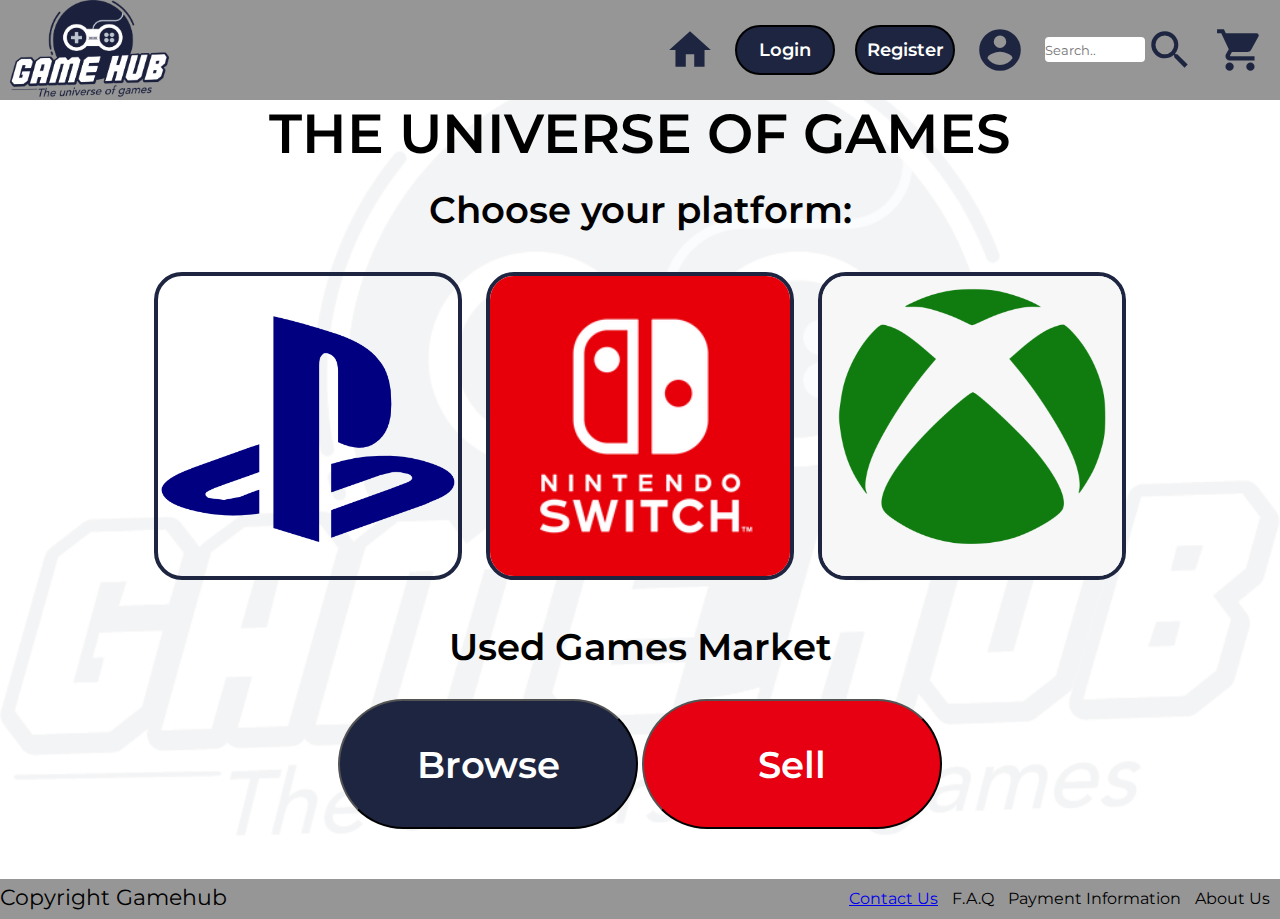
<file: index.html>
<!DOCTYPE html>
<html lang="en">
  <head>
    <title>GameHub</title>
    <meta name="description" content="Gamehub Home Page">
    <meta name="viewport" content="width=device-width, initial-scale=1">
    <link href="https://fonts.googleapis.com/css2?family=Montserrat:ital,wght@0,400;0,600;1,400;1,600&display=swap" rel="stylesheet">
    <link href="https://fonts.googleapis.com/icon?family=Material+Icons" rel="stylesheet">
    <link href="styles\styles.css" rel="stylesheet">
  </head>
  <body>
    <header>
      <div id="headerlogo">
        <a href="index.html">
          <img src="images/GameHub_Logo.png" alt="Logo for Gamehub" width="159px" height="100px">
        </a>
      </div>
      <nav>
        <ul>
          <li><a href="index.html">
              <span class="material-icons">home</span>
              </a>
          </li>
          <li><a href="login.html">
              <button class="loginbutton">Login</button>
              </a>
          </li>
          <li><a href="createaccount.html">
              <button class="registerbutton">Register</button>
              </a>
          </li>
          <li><a href="account.html">
              <span class="material-icons">account_circle</span>
              </a>
          </li>
          <li><input class="headersearch" type="text" title="search" placeholder="Search..">
              <a href="search.html">
              <span class="material-icons">search</span>
              </a>
          </li>
          <li><a href="checkout.html">
              <span class="material-icons">shopping_cart</span>
              </a>
          </li>
        </ul>
      </nav>
    </header>
    <main>
      <section>
        <h1>THE UNIVERSE OF GAMES</h1>
        <h2>Choose your platform:</h2>
        <div class="platformmenu">
            <ul>
              <li>
                <a href="games.html">
                  <img src="images/ps5.png" alt="Playstation" width="300px" height="300px">
                </a>
              </li>
              <li>
                <a href="games.html">
                  <img src="images/switch.png" alt="Nintendo" width="300px" height="300px">
                </a>
              </li>
            <li>
              <a href="games.html">
                <img src="images/xbox.png" alt="Xbox" width="300px" height="300px">
              </a>
            </li>
            </ul>
        </div>
        <h3>Used Games Market</h3>
        <div class="usedgamesmarket">  
          <ul>
            <li>
              <button class="browseused">Browse</button>
            </li>
            <li>
              <button class="sellused">Sell</button>
            </li>
          </ul>
        </div>  
      </section>  
    </main>
    </body>
    <footer>
      <p>Copyright Gamehub</p>
        <ul>
          <li><a href="contact.html">Contact Us</a></li>
          <li>F.A.Q</li>
          <li>Payment Information</li>
          <li>About Us</li>
        </ul>
    </footer>
</html>
</file>
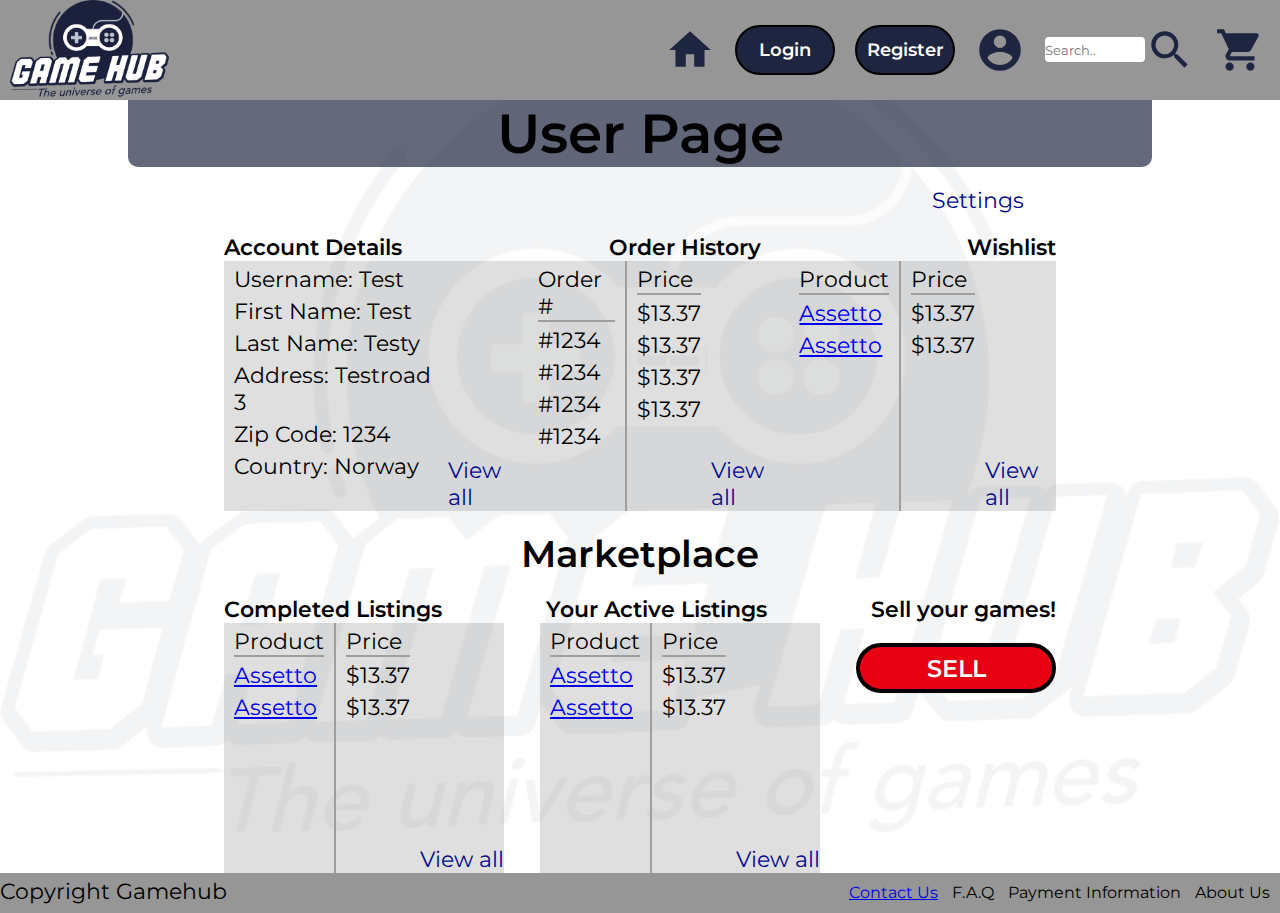
<file: account.html>
<!DOCTYPE html>
<html lang="en">
  <head>
    <title>GameHub|My account</title>
    <meta name="description" content="My Account">
    <meta name="viewport" content="width=device-width, initial-scale=1">
    <link href="https://fonts.googleapis.com/css2?family=Montserrat:ital,wght@0,400;0,600;1,400;1,600&display=swap" rel="stylesheet">
    <link href="https://fonts.googleapis.com/icon?family=Material+Icons" rel="stylesheet">
    <link href="styles\styles.css" rel="stylesheet">
  </head>
  <body>
    <header>
      <div id="headerlogo">
        <a href="index.html">
          <img src="images/GameHub_Logo.png" alt="Logo for Gamehub" width="159px" height="100px">
        </a>
      </div>
      <nav>
        <ul>
          <li><a href="index.html">
              <span class="material-icons">home</span>
              </a>
          </li>
          <li><a href="login.html">
              <button class="loginbutton">Login</button>
              </a>
          </li>
          <li><a href="createaccount.html">
              <button class="registerbutton">Register</button>
              </a>
          </li>
          <li><a href="account.html">
              <span class="material-icons">account_circle</span>
              </a>
          </li>
          <li><input class="headersearch" type="text" title="search" placeholder="Search..">
              <a href="search.html">
              <span class="material-icons">search</span>
              </a>
          </li>
          <li><a href="checkout.html">
              <span class="material-icons">shopping_cart</span>
              </a>
          </li>
        </ul>
      </nav>
    </header>
    <main>
      <h1 id="userpage">User Page</h1>
      <p id="settings">Settings</p>
      <div class="userpagesub">
        <h2>Account Details</h2>
        <h2>Order History</h2>
        <h2>Wishlist</h2>
      </div>
      <section class="myaccount">
        <div class="accdetails">
          <ul>
            <li>Username: Test</li>
            <li>First Name: Test</li>
            <li>Last Name: Testy</li>
            <li>Address: Testroad 3</li>
            <li>Zip Code: 1234</li>
            <li>Country: Norway</li>
          </ul>
          <p>View all</p>
        </div>
        <div class="orderhistory">
          <ul id="itemlist1">
            <li id="tablehead1">Order #</li>
            <li>#1234</li>
            <li>#1234</li>
            <li>#1234</li>
            <li>#1234</li>
          </ul>
          <ul>
            <li id="tablehead2">Price</li>
            <li>$13.37</li>
            <li>$13.37</li>
            <li>$13.37</li>
            <li>$13.37</li>
          </ul>
          <p>View all</p>
        </div>
        <div class="wishlist">
          <ul id="itemlist2">
            <li id="tablehead3">Product</li>
            <li>
              <a href="product.html">Assetto</a>
            </li>
            <li>
              <a href="product.html">Assetto</a>
            </li>
          </ul>
          <ul>
            <li id="tablehead4">Price</li>
            <li>$13.37</li>
            <li>$13.37</li>
          </ul>
          <p>View all</p>
        </div>
      </section>
      <h2 id="marketplace">Marketplace</h2>
      <div class="userpagesub">
        <h2>Completed Listings</h2>
        <h2>Your Active Listings</h2>
        <h2>Sell your games!</h2>
      </div>
      <section class="marketplace">
        <div class="completelistings">
          <ul id="itemlist3">
            <li id="tablehead5">Product</li>
            <li>
              <a href="product.html">Assetto</a>
            </li>
            <li>
              <a href="product.html">Assetto</a>
            </li>
          </ul>
          <ul>
            <li id="tablehead6">Price</li>
            <li>$13.37</li>
            <li>$13.37</li>
          </ul>
          <p>View all</p>
        </div>
        <div class="activelistings">
          <ul id="itemlist4">
            <li id="tablehead7">Product</li>
            <li>
              <a href="product.html">Assetto</a>
            </li>
            <li>
              <a href="product.html">Assetto</a>
            </li>
          </ul>
          <ul>
            <li id="tablehead8">Price</li>
            <li>$13.37</li>
            <li>$13.37</li>
          </ul>
          <p>View all</p>
        </div>
        <div class="newlisting">
          <a href="sellgames.html">
            <button type="submit" name="sell" id="sellbtn">SELL</button>
          </a>
        </div>
      </section>  
    </main>
    <footer>
      <p>Copyright Gamehub</p>
      <ul>
        <li><a href="contact.html">Contact Us</a></li>
        <li>F.A.Q</li>
        <li>Payment Information</li>
        <li>About Us</li>
      </ul>
    </footer>
  </body>
</html>
</file>
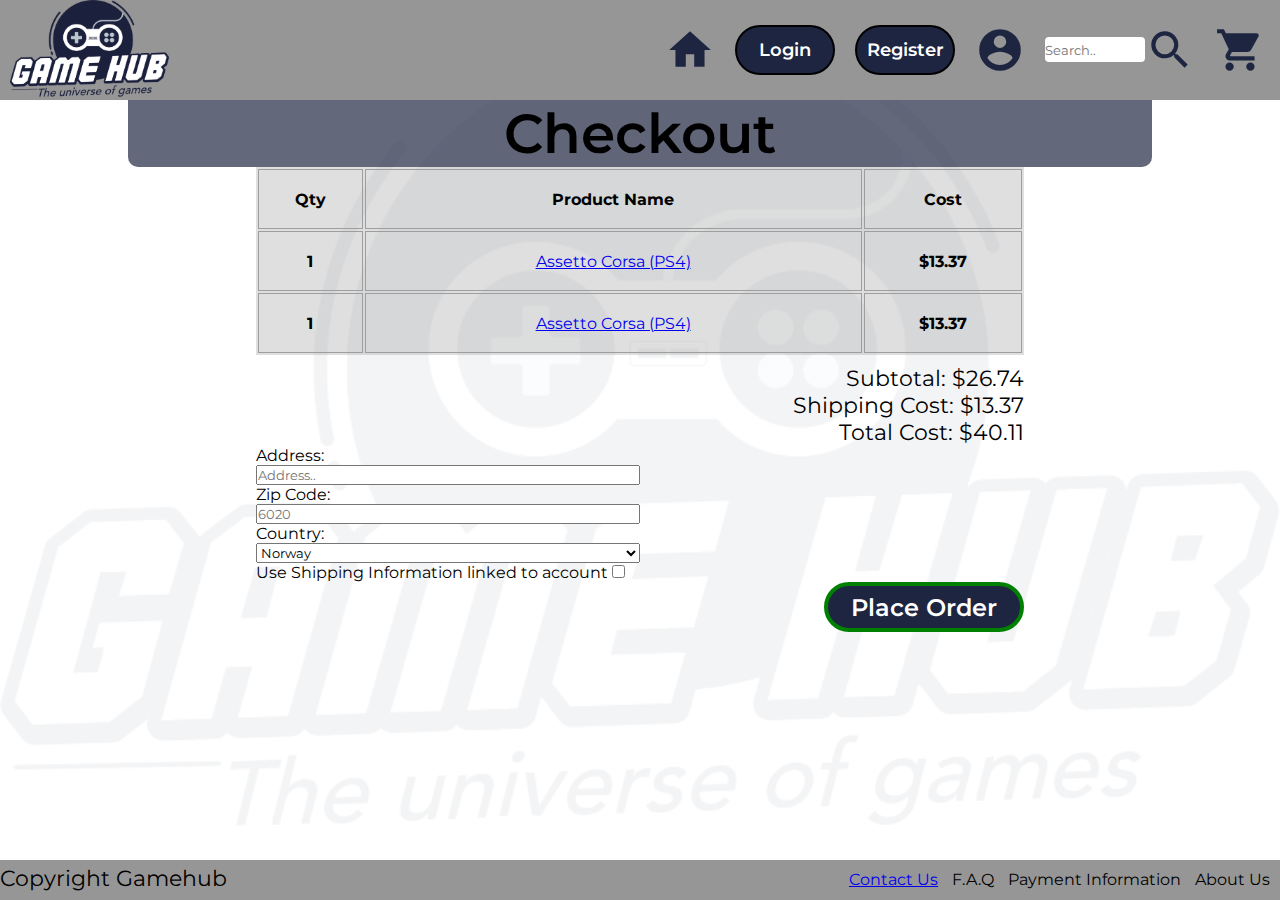
<file: checkout.html>
<!DOCTYPE html>
<html lang="en">
  <head>
    <title>GameHub|Checkout</title>
    <meta name="description" content="Gamehub Checkout">
    <meta name="viewport" content="width=device-width, initial-scale=1">
    <link href="https://fonts.googleapis.com/css2?family=Montserrat:ital,wght@0,400;0,600;1,400;1,600&display=swap" rel="stylesheet">
    <link href="https://fonts.googleapis.com/icon?family=Material+Icons" rel="stylesheet">
    <link href="styles\styles.css" rel="stylesheet">
  </head>
  <body>
    <header>
      <div id="headerlogo">
        <a href="index.html">
          <img src="images/GameHub_Logo.png" alt="Logo for Gamehub" width="159px" height="100px">
        </a>
      </div>
      <nav>
        <ul>
          <li><a href="index.html">
              <span class="material-icons">home</span>
              </a>
          </li>
          <li><a href="login.html">
              <button class="loginbutton">Login</button>
              </a>
          </li>
          <li><a href="createaccount.html">
              <button class="registerbutton">Register</button>
              </a>
          </li>
          <li><a href="account.html">
              <span class="material-icons">account_circle</span>
              </a>
          </li>
          <li><input class="headersearch" type="text" title="search" placeholder="Search..">
              <a href="search.html">
              <span class="material-icons">search</span>
              </a>
          </li>
          <li><a href="checkout.html">
              <span class="material-icons">shopping_cart</span>
              </a>
          </li>
        </ul>
      </nav>
    </header>
    <main>
      <h1 id="checkouth1">Checkout</h1>
      <section class="shoppingcart">
        <div>
          <table id="cart">
            <tr id=tablerow1>
              <th id="qty1">Qty</th>
              <th id="productname1">Product Name</th>
              <th id="productcost1">Cost</th>
            </tr>
            <tr id="tablerow2">
              <th id="qty2" headers="qty1">1</th>
              <td headers="productname1">
                <a href="product.html">Assetto Corsa (PS4)</a>
              </td>
              <th headers="productcost1">$13.37</th>
            </tr>
            <tr id="tablerow3">
              <th id="qty3" headers="qty1">1</th>
              <td headers="productname1">
                <a href="product.html">Assetto Corsa (PS4)</a>
              </td>
              <th headers="productcost1">$13.37</th>
            </tr>
          </table>
        </div>
        <div class="cost">
          <p>Subtotal: $26.74</p>
          <p>Shipping Cost: $13.37</p>
          <p>Total Cost: $40.11</p>
        </div>
        <div class="shippinginfo">
          <label for="shippingaddress">Address:</label>
          <input name="shippingaddress" type="text" placeholder="Address.." title="shipping address">
          <label for="shippingzip">Zip Code:</label>
          <input name="shippingzip" type="number" placeholder="6020" title="zip code entry">
          <label for="shippingcountry">Country:</label>
          <select name="country" form="country" title="select country">
            <option value="norway">Norway</option>
            <option value="sweden">Sweden</option>
            <option value="denmark">Denmark</option>
            <option value="england">England</option>
          </select>
        </div>
        <div>
          <label for="useaccountshipping">Use Shipping Information linked to account</label>
          <input type="checkbox" name="useaccountshipping" title="use account shipping information">
        </div>
        <div class="placeorder">
          <a href="checkoutsuccess.html">
            <button type="submit" id="placeorderbtn">Place Order</button>
          </a>
        </div>
      </section>  
    </main>
    <footer>
      <p>Copyright Gamehub</p>
      <ul>
        <li><a href="contact.html">Contact Us</a></li>
        <li>F.A.Q</li>
        <li>Payment Information</li>
        <li>About Us</li>
      </ul>
    </footer>
  </body>
</html>
</file>
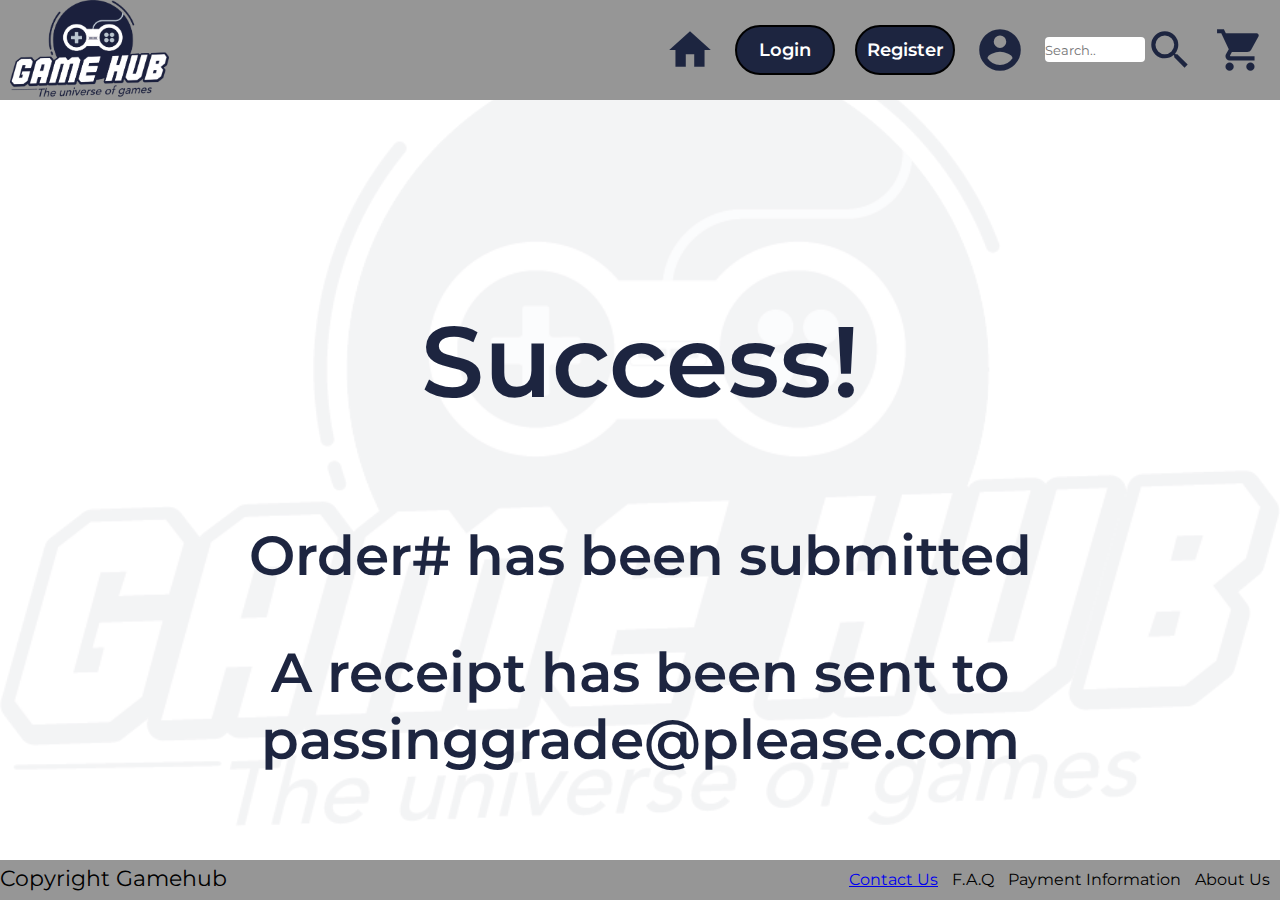
<file: checkoutsuccess.html>
<!DOCTYPE html>
<html lang="en">
  <head>
    <title>GameHub|Checkout Success</title>
    <meta name="description" content="Gamehub Checkout Success">
    <meta name="viewport" content="width=device-width, initial-scale=1">
    <link href="https://fonts.googleapis.com/css2?family=Montserrat:ital,wght@0,400;0,600;1,400;1,600&display=swap" rel="stylesheet">
    <link href="https://fonts.googleapis.com/icon?family=Material+Icons" rel="stylesheet">
    <link href="styles\styles.css" rel="stylesheet">
  </head>
  <body>
    <header>
      <div id="headerlogo">
        <a href="index.html">
          <img src="images/GameHub_Logo.png" alt="Logo for Gamehub" width="159px" height="100px">
        </a>
      </div>
      <nav>
        <ul>
          <li><a href="index.html">
              <span class="material-icons">home</span>
              </a>
          </li>
          <li><a href="login.html">
              <button class="loginbutton">Login</button>
              </a>
          </li>
          <li><a href="createaccount.html">
              <button class="registerbutton">Register</button>
              </a>
          </li>
          <li><a href="account.html">
              <span class="material-icons">account_circle</span>
              </a>
          </li>
          <li><input class="headersearch" type="text" title="search" placeholder="Search..">
              <a href="search.html">
              <span class="material-icons">search</span>
              </a>
          </li>
          <li><a href="checkout.html">
              <span class="material-icons">shopping_cart</span>
              </a>
          </li>
        </ul>
      </nav>
    </header>
    <main>
      <section>
        <h1 id="success">Success!</h1>
        <h2 id="submitted">Order# has been submitted</h2>
        <h3 id="receipt">A receipt has been sent to passinggrade@please.com</h3>
      </section>  
    </main>
    <footer>
      <p>Copyright Gamehub</p>
      <ul>
        <li><a href="contact.html">Contact Us</a></li>
        <li>F.A.Q</li>
        <li>Payment Information</li>
        <li>About Us</li>
      </ul>
    </footer>
  </body>
</html>
</file>
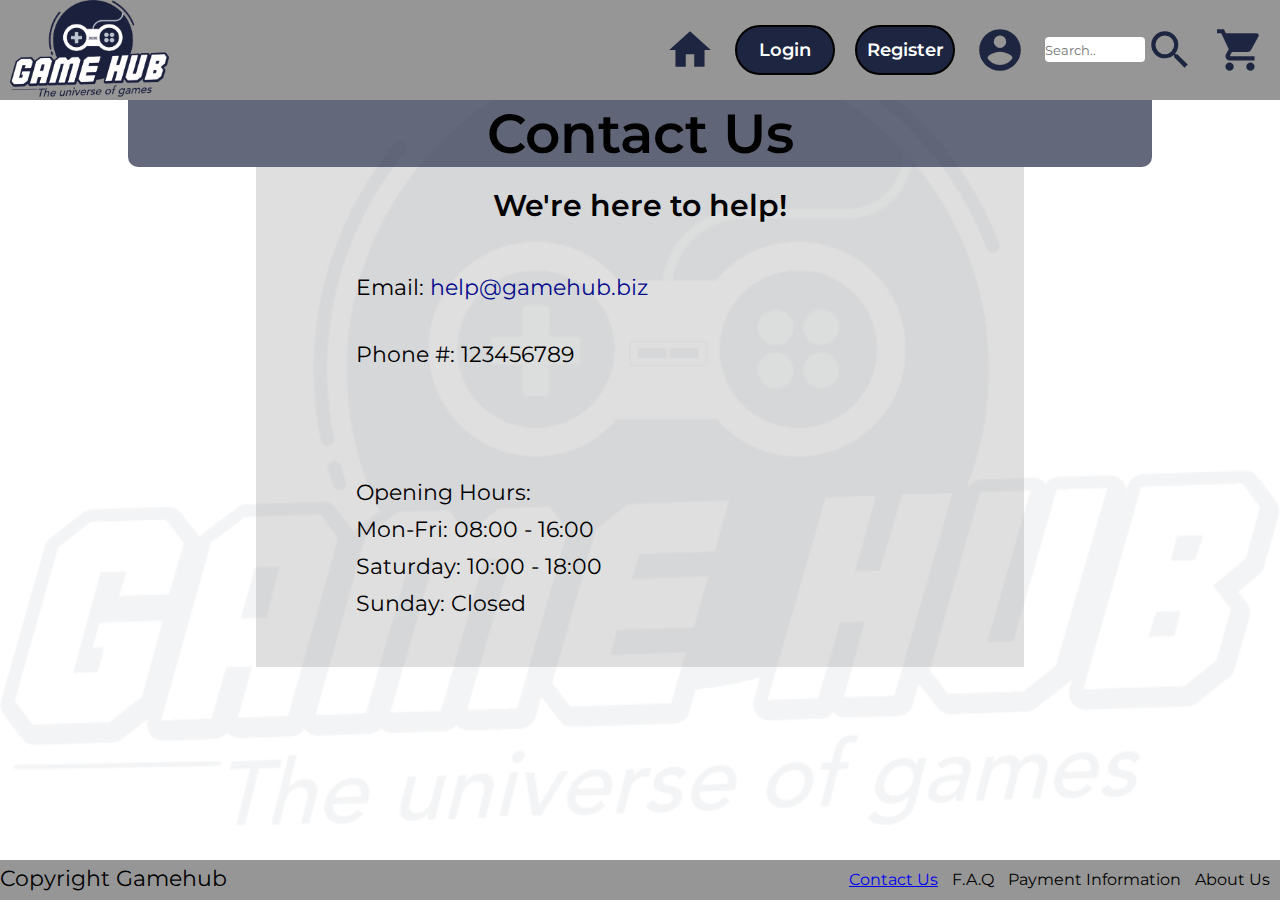
<file: contact.html>
<!DOCTYPE html>
<html lang="en">
  <head>
    <title>GameHub|Contact</title>
    <meta name="description" content="Gamehub Contact Page">
    <meta name="viewport" content="width=device-width, initial-scale=1">
    <link href="https://fonts.googleapis.com/css2?family=Montserrat:ital,wght@0,400;0,600;1,400;1,600&display=swap" rel="stylesheet">
    <link href="https://fonts.googleapis.com/icon?family=Material+Icons" rel="stylesheet">
    <link href="styles\styles.css" rel="stylesheet">
  </head>
  <body>
    <header>
      <div id="headerlogo">
        <a href="index.html">
          <img src="images/GameHub_Logo.png" alt="Logo for Gamehub" width="159px" height="100px">
        </a>
      </div>
      <nav>
        <ul>
          <li><a href="index.html">
              <span class="material-icons">home</span>
              </a>
          </li>
          <li><a href="login.html">
              <button class="loginbutton">Login</button>
              </a>
          </li>
          <li><a href="createaccount.html">
              <button class="registerbutton">Register</button>
              </a>
          </li>
          <li><a href="account.html">
              <span class="material-icons">account_circle</span>
              </a>
          </li>
          <li><input class="headersearch" type="text" title="search" placeholder="Search..">
              <a href="search.html">
              <span class="material-icons">search</span>
              </a>
          </li>
          <li><a href="checkout.html">
              <span class="material-icons">shopping_cart</span>
              </a>
          </li>
        </ul>
      </nav>
    </header>
    <main>
      <h1 id="contactus">Contact Us</h1>
      <section class="contactpage">
        <div class="contactpageinfo">
          <h2>We're here to help!</h2>
          <p id="emaillink">Email: <a href="mailto: help@gamehub.biz">help@gamehub.biz</a></p>
          <p id="phone">Phone #: 123456789</p>
        </div>
        <div class="openinghours">  
          <p>Opening Hours:</p>
          <p>Mon-Fri: 08:00 - 16:00</p>
          <p>Saturday: 10:00 - 18:00</p>
          <p>Sunday: Closed</p>
        </div>
      </section>  
    </main>
    <footer>
      <p>Copyright Gamehub</p>
      <ul>
        <li><a href="contact.html">Contact Us</a></li>
        <li>F.A.Q</li>
        <li>Payment Information</li>
        <li>About Us</li>
      </ul>
    </footer>
  </body>
</html>
</file>
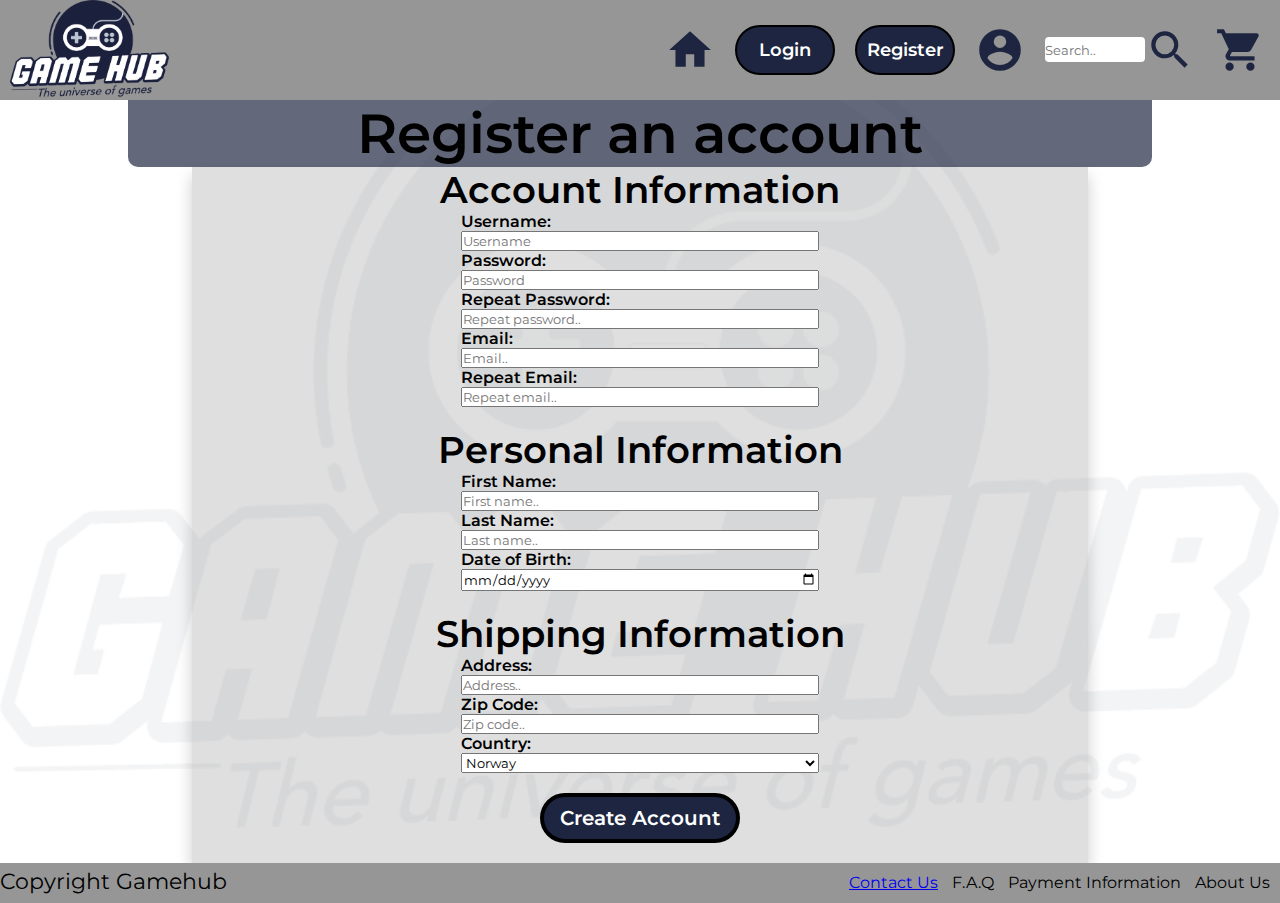
<file: createaccount.html>
<!DOCTYPE html>
<html lang="en">
  <head>
    <title>GameHub|Create Account</title>
    <meta name="description" content="Create Account">
    <meta name="viewport" content="width=device-width, initial-scale=1">
    <link href="https://fonts.googleapis.com/css2?family=Montserrat:ital,wght@0,400;0,600;1,400;1,600&display=swap" rel="stylesheet">
    <link href="https://fonts.googleapis.com/icon?family=Material+Icons" rel="stylesheet">
    <link href="styles\styles.css" rel="stylesheet">
  </head>
  <body>
    <header>
      <div id="headerlogo">
        <a href="index.html">
          <img src="images/GameHub_Logo.png" alt="Logo for Gamehub" width="159px" height="100px">
        </a>
      </div>
      <nav>
        <ul>
          <li><a href="index.html">
              <span class="material-icons">home</span>
              </a>
          </li>
          <li><a href="login.html">
              <button class="loginbutton">Login</button>
              </a>
          </li>
          <li><a href="createaccount.html">
              <button class="registerbutton">Register</button>
              </a>
          </li>
          <li><a href="account.html">
              <span class="material-icons">account_circle</span>
              </a>
          </li>
          <li><input class="headersearch" type="text" title="search" placeholder="Search..">
              <a href="search.html">
              <span class="material-icons">search</span>
              </a>
          </li>
          <li><a href="checkout.html">
              <span class="material-icons">shopping_cart</span>
              </a>
          </li>
        </ul>
      </nav>
    </header>
    <main>
      <h1 id="createanaccount">Register an account</h1>
      <section class="createaccountinfo">
        <h2 id="acctinfo">Account Information</h2>
        <div class="accountinformation">
          <label for="username">Username:</label>
          <input type="text" name="username" placeholder="Username" title="username">
          <label for="password">Password:</label>
          <input type="password" name="password" placeholder="Password" title="password">
          <label for="repeatpassword">Repeat Password:</label>
          <input type="password" name="repeatpassword" placeholder="Repeat password.." title="repeat password">
          <label for="email">Email:</label>
          <input type="email" name="email" placeholder="Email.." title="email">
          <label for="repeatemail">Repeat Email:</label>
          <input type="email" name="repeatemail" placeholder="Repeat email.." title="repeat email">
        </div>
        <h2>Personal Information</h2>
        <div class="personalinformation">
          <label for="firstname">First Name:</label>
          <input type="text" name="firstname" placeholder="First name.." title="first name">
          <label for="lastname">Last Name:</label>
          <input type="text" name="lastname" placeholder="Last name.." title="last name">
          <label for="dateofbirth">Date of Birth:</label>
          <input type="date" name="dateofbirth" title="date of birth">
        </div>
        <h2>Shipping Information</h2>
        <div class="shippinginformation">
          <label for="address">Address:</label>
          <input type="text" name="address" placeholder="Address.." title="address">
          <label for="zipcode">Zip Code:</label>
          <input type="number" name="zipcode" placeholder="Zip code.." title="zip code">
          <label for="country">Country:</label>
          <select name="country" form="country" title="select country">
            <option value="norway">Norway</option>
            <option value="sweden">Sweden</option>
            <option value="denmark">Denmark</option>
            <option value="england">England</option>
          </select>
        </div>
        <div class="createaccbtn">
          <a href="account.html">
            <button id="createaccbtn" type="submit">Create Account</button>
          </a>
        </div>
      </section>
    </main>
    <footer>
      <p>Copyright Gamehub</p>
      <ul>
        <li><a href="contact.html">Contact Us</a></li>
        <li>F.A.Q</li>
        <li>Payment Information</li>
        <li>About Us</li>
      </ul>
    </footer>
  </body>
</html>
</file>
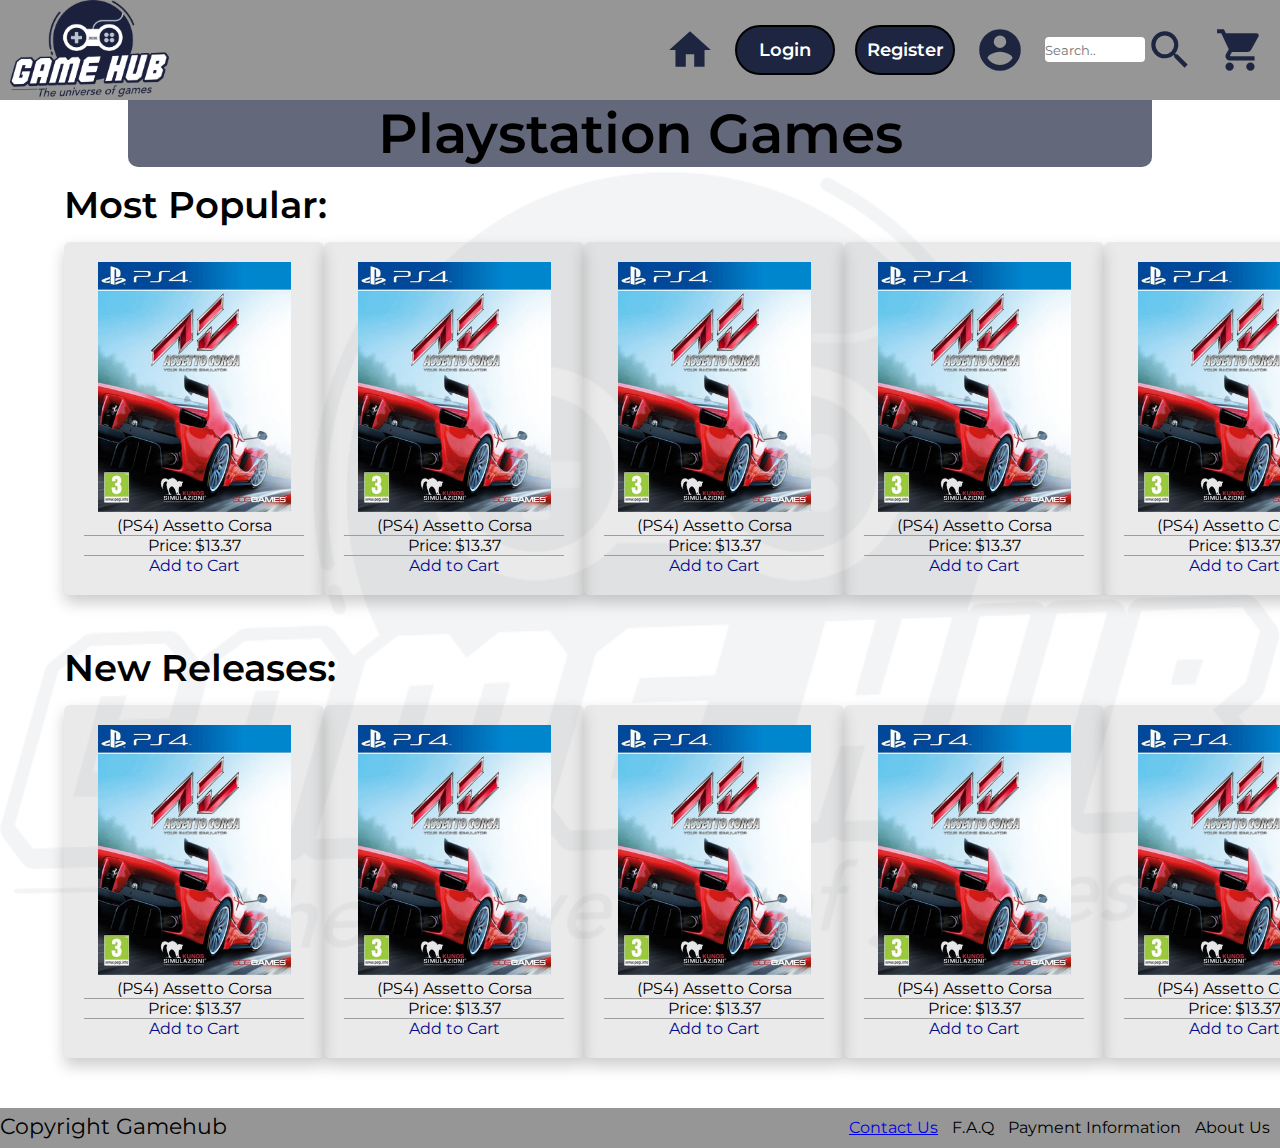
<file: games.html>
<!DOCTYPE html>
<html lang="en">
  <head>
    <title>GameHub|Games</title>
    <meta name="description" content="Gamehub Games">
    <meta name="viewport" content="width=device-width, initial-scale=1">
    <link href="https://fonts.googleapis.com/css2?family=Montserrat:ital,wght@0,400;0,600;1,400;1,600&display=swap" rel="stylesheet">
    <link href="https://fonts.googleapis.com/icon?family=Material+Icons" rel="stylesheet">
    <link href="styles\styles.css" rel="stylesheet">
  </head>
  <body>
    <header>
      <div id="headerlogo">
        <a href="index.html">
          <img src="images/GameHub_Logo.png" alt="Logo for Gamehub" width="159px" height="100px">
        </a>
      </div>
      <nav>
        <ul>
          <li><a href="index.html">
              <span class="material-icons">home</span>
              </a>
          </li>
          <li><a href="login.html">
              <button class="loginbutton">Login</button>
              </a>
          </li>
          <li><a href="createaccount.html">
              <button class="registerbutton">Register</button>
              </a>
          </li>
          <li><a href="account.html">
              <span class="material-icons">account_circle</span>
              </a>
          </li>
          <li><input class="headersearch" type="text" title="search" placeholder="Search..">
              <a href="search.html">
              <span class="material-icons">search</span>
              </a>
          </li>
          <li><a href="checkout.html">
              <span class="material-icons">shopping_cart</span>
              </a>
          </li>
        </ul>
      </nav>
    </header>
    <main>
        <h1 id="title">Playstation Games</h1>
        <section class="gamebrowser1">
          <h2 class="subtitle">Most Popular:</h2>
          <div class="productcont">
            <div class="browserproduct">
              <a href="product.html">
                <img src="/images/Assetto.jpg" alt="assetto corsa">
              </a>
              <p>(PS4) Assetto Corsa</p>
              <p>Price: $13.37</p>
              <div class="addtocart">
                <a href="checkout.html">Add to Cart</a>
              </div>
            </div>
            <div class="browserproduct">
              <a href="product.html">
                <img src="/images/Assetto.jpg" alt="assetto corsa">
              </a>
              <p>(PS4) Assetto Corsa</p>
              <p>Price: $13.37</p>
              <div class="addtocart">
                <a href="checkout.html">Add to Cart</a>
              </div>
            </div>
            <div class="browserproduct">
              <a href="product.html">
                <img src="/images/Assetto.jpg" alt="assetto corsa">
              </a>
              <p>(PS4) Assetto Corsa</p>
              <p>Price: $13.37</p>
              <div class="addtocart">
                <a href="checkout.html">Add to Cart</a>
              </div>
            </div>
            <div class="browserproduct">
              <a href="product.html">
                <img src="/images/Assetto.jpg" alt="assetto corsa">
              </a>
              <p>(PS4) Assetto Corsa</p>
              <p>Price: $13.37</p>
              <div class="addtocart">
                <a href="checkout.html">Add to Cart</a>
              </div>
            </div>
            <div class="browserproduct">
              <a href="product.html">
                <img src="/images/Assetto.jpg" alt="assetto corsa">
              </a>
              <p>(PS4) Assetto Corsa</p>
              <p>Price: $13.37</p>
              <div class="addtocart">
                <a href="checkout.html">Add to Cart</a>
              </div>
            </div>
            <div class="browserproduct">
              <a href="product.html">
                <img src="/images/Assetto.jpg" alt="assetto corsa">
              </a>
              <p>(PS4) Assetto Corsa</p>
              <p>Price: $13.37</p>
              <div class="addtocart">
                <a href="checkout.html">Add to Cart</a>
              </div>
            </div>
          </div>
          <h2 class="subtitle">New Releases:</h2>
          <div class="productcont">
            <div class="browserproduct">
              <a href="product.html">
                <img src="/images/Assetto.jpg" alt="assetto corsa">
              </a>
              <p>(PS4) Assetto Corsa</p>
              <p>Price: $13.37</p>
              <div class="addtocart">
                <a href="checkout.html">Add to Cart</a>
              </div>
            </div>
            <div class="browserproduct">
              <a href="product.html">
                <img src="/images/Assetto.jpg" alt="assetto corsa">
              </a>
              <p>(PS4) Assetto Corsa</p>
              <p>Price: $13.37</p>
              <div class="addtocart">
                <a href="checkout.html">Add to Cart</a>
              </div>
            </div>
            <div class="browserproduct">
              <a href="product.html">
                <img src="/images/Assetto.jpg" alt="assetto corsa">
              </a>
              <p>(PS4) Assetto Corsa</p>
              <p>Price: $13.37</p>
              <div class="addtocart">
                <a href="checkout.html">Add to Cart</a>
              </div>
            </div>
            <div class="browserproduct">
              <a href="product.html">
                <img src="/images/Assetto.jpg" alt="assetto corsa">
              </a>
              <p>(PS4) Assetto Corsa</p>
              <p>Price: $13.37</p>
              <div class="addtocart">
                <a href="checkout.html">Add to Cart</a>
              </div>
            </div>
            <div class="browserproduct">
              <a href="product.html">
                <img src="/images/Assetto.jpg" alt="assetto corsa">
              </a>
              <p>(PS4) Assetto Corsa</p>
              <p>Price: $13.37</p>
              <div class="addtocart">
                <a href="checkout.html">Add to Cart</a>
              </div>
            </div>
            <div class="browserproduct">
              <a href="product.html">
                <img src="/images/Assetto.jpg" alt="assetto corsa">
              </a>
              <p>(PS4) Assetto Corsa</p>
              <p>Price: $13.37</p>
              <div class="addtocart">
                <a href="checkout.html">Add to Cart</a>
              </div>
            </div>
          </div>
        </section> 
    </main>
    <footer>
      <p>Copyright Gamehub</p>
      <ul>
        <li><a href="contact.html">Contact Us</a></li>
        <li>F.A.Q</li>
        <li>Payment Information</li>
        <li>About Us</li>
      </ul>
    </footer>
  </body>
</html>
</file>
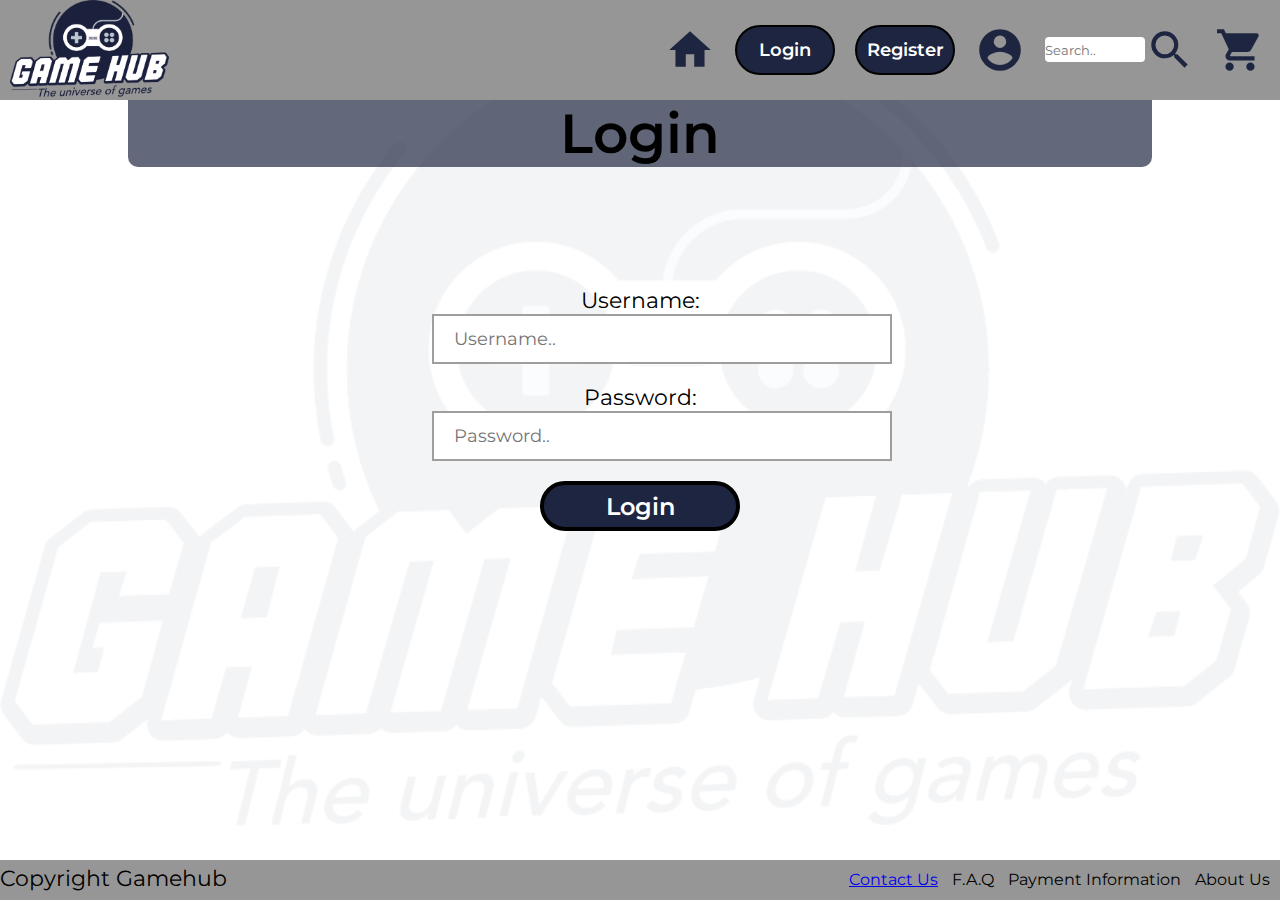
<file: login.html>
<!DOCTYPE html>
<html lang="en">
  <head>
    <title>GameHub|My account</title>
    <meta name="description" content="My Account">
    <meta name="viewport" content="width=device-width, initial-scale=1">
    <link href="https://fonts.googleapis.com/css2?family=Montserrat:ital,wght@0,400;0,600;1,400;1,600&display=swap" rel="stylesheet">
    <link href="https://fonts.googleapis.com/icon?family=Material+Icons" rel="stylesheet">
    <link href="styles\styles.css" rel="stylesheet">
  </head>
  <body>
    <header>
      <div id="headerlogo">
        <a href="index.html">
          <img src="images/GameHub_Logo.png" alt="Logo for Gamehub" width="159px" height="100px">
        </a>
      </div>
      <nav>
        <ul>
          <li><a href="index.html">
              <span class="material-icons">home</span>
              </a>
          </li>
          <li><a href="login.html">
              <button class="loginbutton">Login</button>
              </a>
          </li>
          <li><a href="createaccount.html">
              <button class="registerbutton">Register</button>
              </a>
          </li>
          <li><a href="account.html">
              <span class="material-icons">account_circle</span>
              </a>
          </li>
          <li><input class="headersearch" type="text" title="search" placeholder="Search..">
              <a href="search.html">
              <span class="material-icons">search</span>
              </a>
          </li>
          <li><a href="checkout.html">
              <span class="material-icons">shopping_cart</span>
              </a>
          </li>
        </ul>
      </nav>
    </header>
    <main>
      <h1 id="login">Login</h1>
      <section class="loginpage">
        <div class="loginfield">
          <label for="loginname">Username:</label>
          <input type="text" id="loginname" name="loginname" placeholder="Username..">
          <label for="userpw">Password:</label>
          <input type="password" id="userpw" name="userpw" placeholder="Password..">
          <a href="account.html">
            <input type="submit" value="Login" id="loginbtn">
          </a>
        </div>
      </section>  
    </main>
    <footer>
      <p>Copyright Gamehub</p>
      <ul>
        <li><a href="contact.html">Contact Us</a></li>
        <li>F.A.Q</li>
        <li>Payment Information</li>
        <li>About Us</li>
      </ul>
    </footer>
  </body>
</html>
</file>
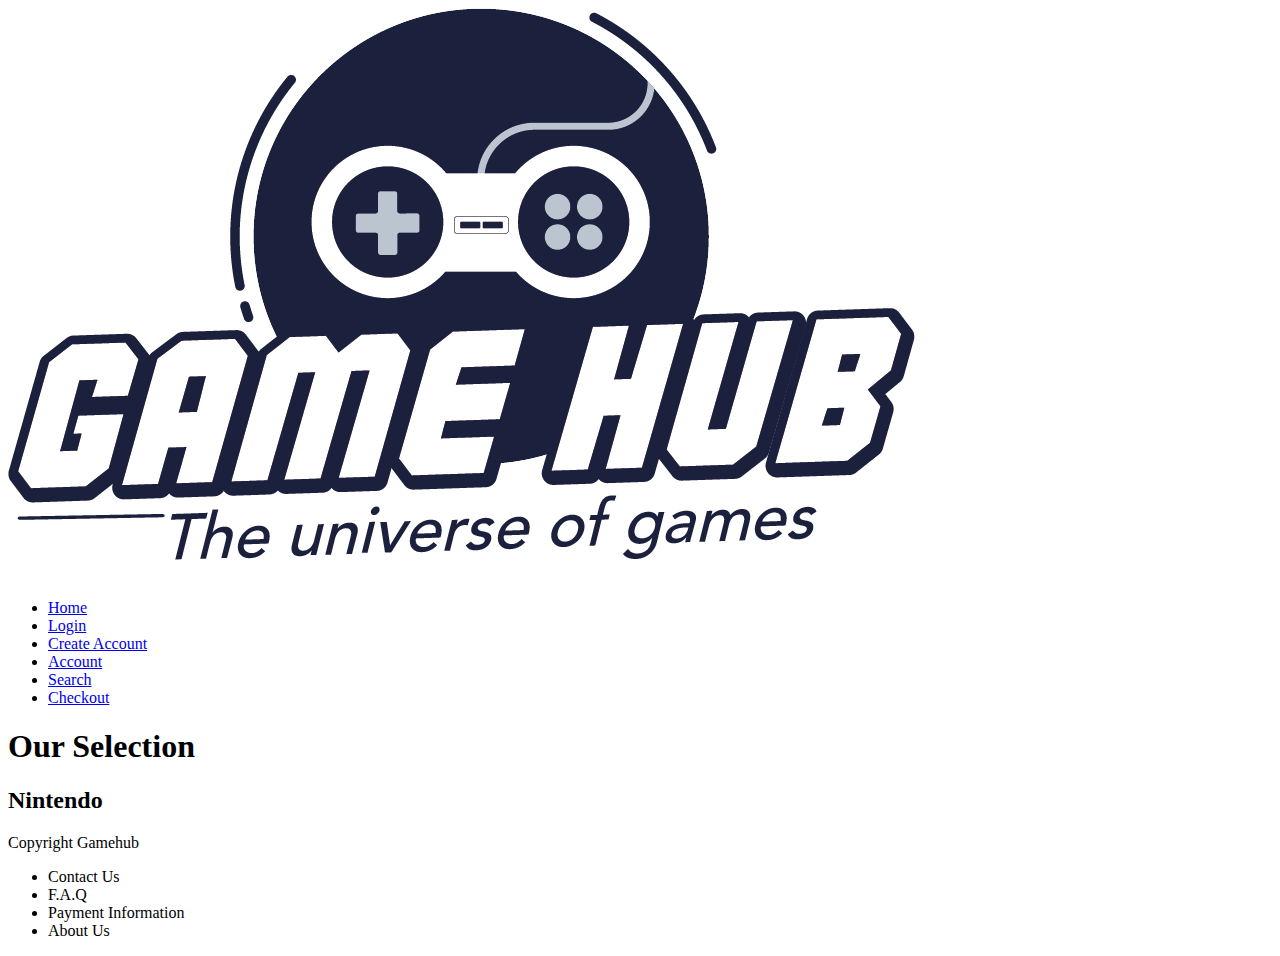
<file: nintendo.html>
<!DOCTYPE html>
<html>
  <head>
    <title>GameHub|Nintendo Games</title>
    <meta name="description" content="Gamehub Nintendo Games">
    <meta name="viewport" content="width=device-width, initial-scale=1">
  </head>
  <body>
    <header>
      <img src="images/GameHub_Logo.png" alt="Logo for Gamehub">
      <nav>
        <ul>
          <li><a href="index.html">Home</a></li>
          <li><a href="login.html">Login</a></li>
          <li><a href="createaccount.html">Create Account</a></li>
          <li><a href="account.html">Account</a></li>
          <li><a href="search.html">Search</a></li>
          <li><a href="checkout.html">Checkout</a></li>
        </ul>
      </nav>
    </header>
    <main>
      <section>
        <h1>Our Selection</h1>
        <h2>Nintendo</h2>
      </section>  
    </main>
    <footer>
      <p>Copyright Gamehub</p>
        <ul>
          <li>Contact Us</li>
          <li>F.A.Q</li>
          <li>Payment Information</li>
          <li>About Us</li>
        </ul>
    </footer>
  </body>
</html>
</file>
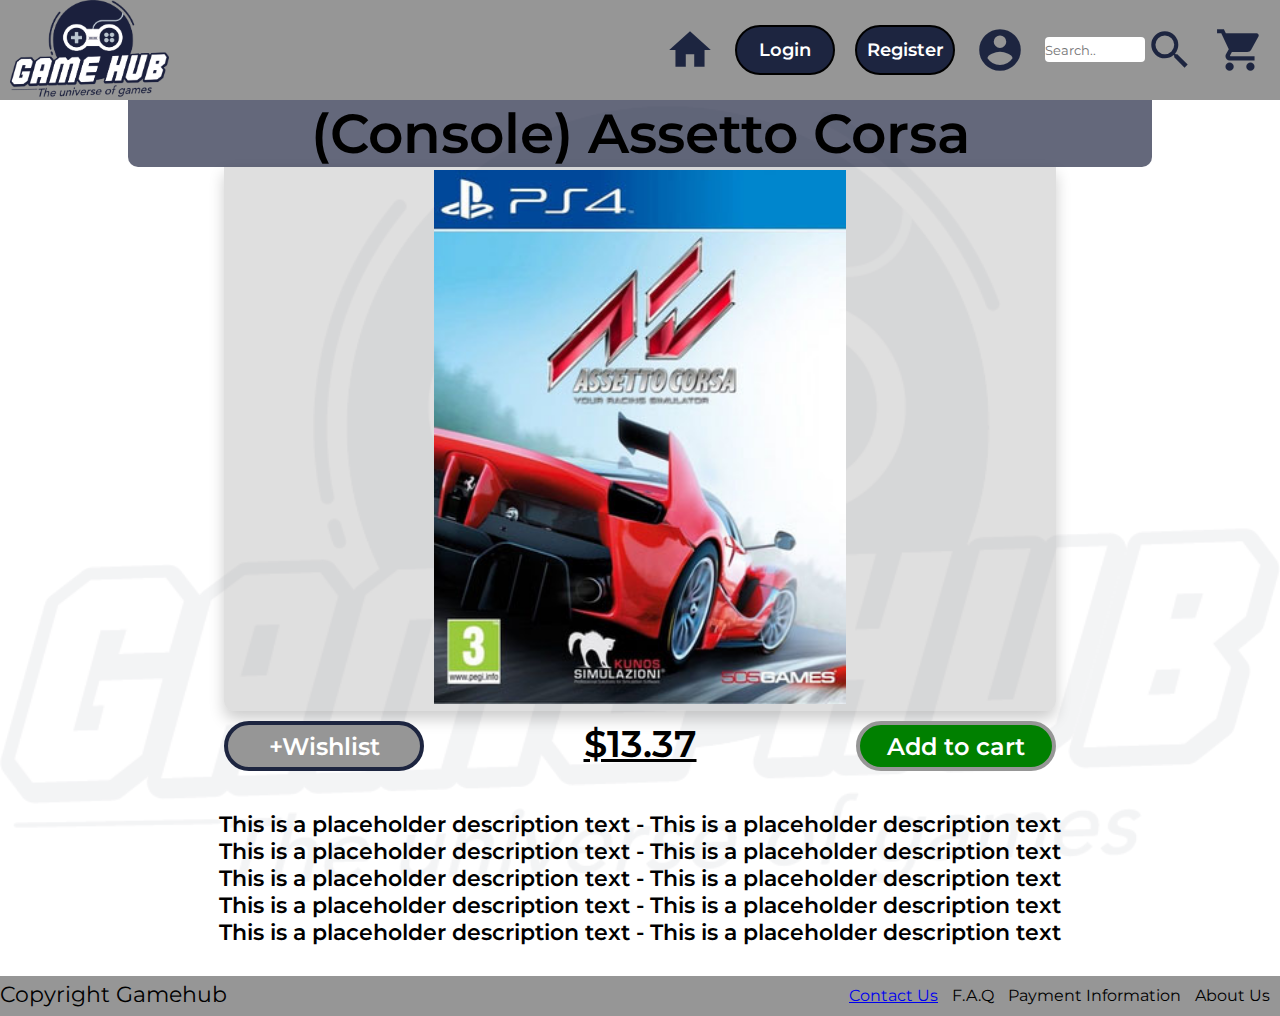
<file: product.html>
<!DOCTYPE html>
<html lang="en">
  <head>
    <title>GameHub|Product</title>
    <meta name="description" content="Product Page">
    <meta name="viewport" content="width=device-width, initial-scale=1">
    <link href="https://fonts.googleapis.com/css2?family=Montserrat:ital,wght@0,400;0,600;1,400;1,600&display=swap" rel="stylesheet">
    <link href="https://fonts.googleapis.com/icon?family=Material+Icons" rel="stylesheet">
    <link href="styles\styles.css" rel="stylesheet">
  </head>
  <body>
    <header>
      <div id="headerlogo">
        <a href="index.html">
          <img src="images/GameHub_Logo.png" alt="Logo for Gamehub" width="159px" height="100px">
        </a>
      </div>
      <nav>
        <ul>
          <li><a href="index.html">
              <span class="material-icons">home</span>
              </a>
          </li>
          <li><a href="login.html">
              <button class="loginbutton">Login</button>
              </a>
          </li>
          <li><a href="createaccount.html">
              <button class="registerbutton">Register</button>
              </a>
          </li>
          <li><a href="account.html">
              <span class="material-icons">account_circle</span>
              </a>
          </li>
          <li><input class="headersearch" type="text" title="search" placeholder="Search..">
              <a href="search.html">
              <span class="material-icons">search</span>
              </a>
          </li>
          <li><a href="checkout.html">
              <span class="material-icons">shopping_cart</span>
              </a>
          </li>
        </ul>
      </nav>
    </header>
    <main>
      <h1 id="productname">(Console) Assetto Corsa</h1>
      <section class="productview">
        <div class="productbox">
        <img src="images/Assetto.jpg" alt="Assetto Corsa">
        </div>
        <div class="productboxinput">
        <button class="wishlistbtn" type="button" name="Wishlist Button">+Wishlist</button>
        <h2>$13.37</h2>
        <a href="checkout.html">
        <button class="addtocartbtn" type="button" name="Addtocart">Add to cart</button>
        </a>
        </div>
        <div class="productinfo">
        <p>This is a placeholder description text - This is a placeholder description text</p>
        <p>This is a placeholder description text - This is a placeholder description text</p>
        <p>This is a placeholder description text - This is a placeholder description text</p>
        <p>This is a placeholder description text - This is a placeholder description text</p>
        <p>This is a placeholder description text - This is a placeholder description text</p>
        </div>
      </section>  
    </main>
    <footer>
      <p>Copyright Gamehub</p>
      <ul>
        <li><a href="contact.html">Contact Us</a></li>
        <li>F.A.Q</li>
        <li>Payment Information</li>
        <li>About Us</li>
      </ul>
    </footer>
  </body>
</html>
</file>
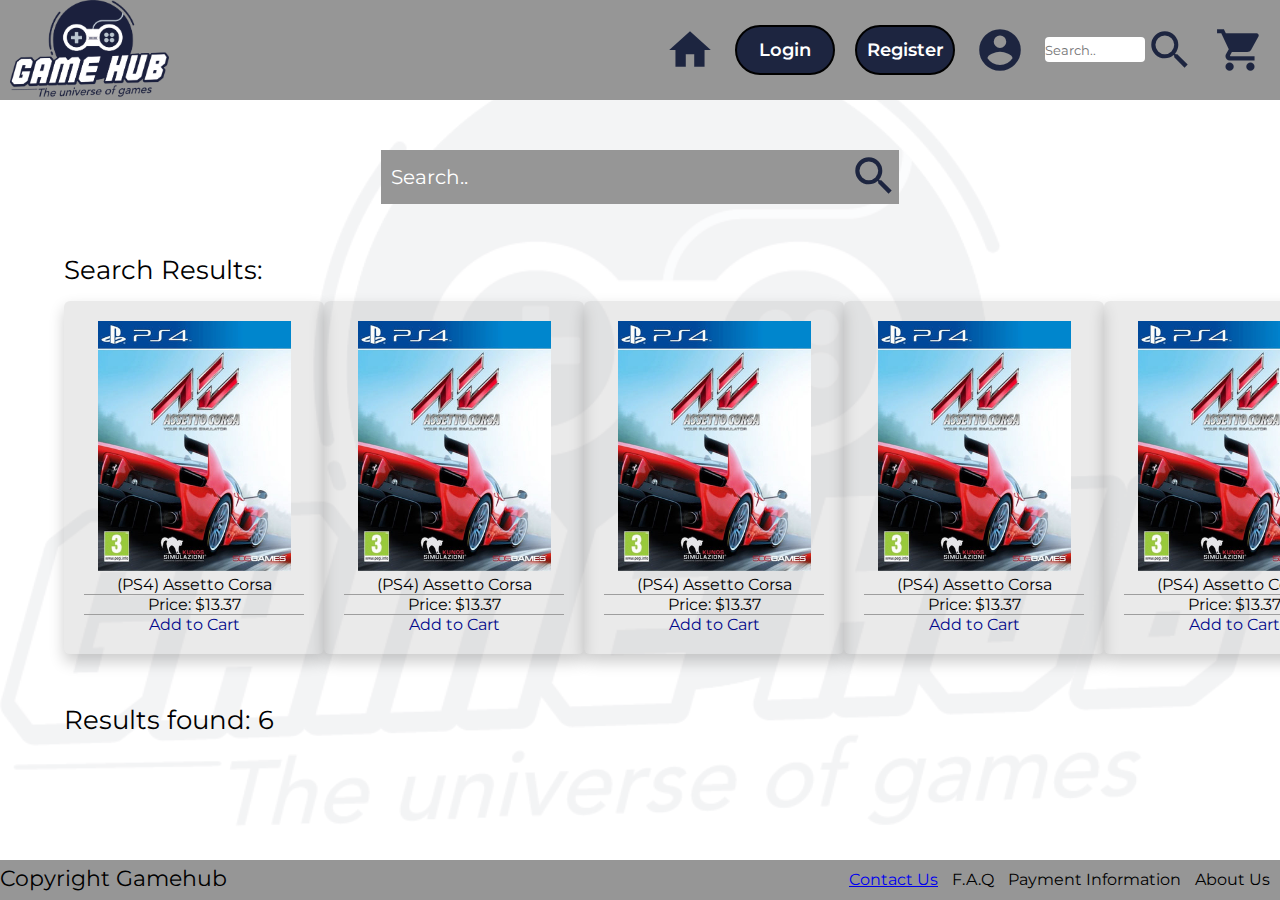
<file: search.html>
<!DOCTYPE html>
<html lang="en">
  <head>
    <title>GameHub|Search Results</title>
    <meta name="description" content="Search Results">
    <meta name="viewport" content="width=device-width, initial-scale=1">
    <link href="https://fonts.googleapis.com/css2?family=Montserrat:ital,wght@0,400;0,600;1,400;1,600&display=swap" rel="stylesheet">
    <link href="https://fonts.googleapis.com/icon?family=Material+Icons" rel="stylesheet">
    <link href="styles\styles.css" rel="stylesheet">
  </head>
  <body>
    <header>
      <div id="headerlogo">
        <a href="index.html">
          <img src="images/GameHub_Logo.png" alt="Logo for Gamehub" width="159px" height="100px">
        </a>
      </div>
      <nav>
        <ul>
          <li><a href="index.html">
              <span class="material-icons">home</span>
              </a>
          </li>
          <li><a href="login.html">
              <button class="loginbutton">Login</button>
              </a>
          </li>
          <li><a href="createaccount.html">
              <button class="registerbutton">Register</button>
              </a>
          </li>
          <li><a href="account.html">
              <span class="material-icons">account_circle</span>
              </a>
          </li>
          <li><input class="headersearch" type="text" title="search" placeholder="Search..">
              <a href="search.html">
              <span class="material-icons">search</span>
              </a>
          </li>
          <li><a href="checkout.html">
              <span class="material-icons">shopping_cart</span>
              </a>
          </li>
        </ul>
      </nav>
    </header>
    <main>
      <section class="searchpage">
        <div class="searchpagebar">
          <input type="text" placeholder="Search.." name="searchbar" title="search">
          <a href="search.html">
            <button type="submit">
              <span class="material-icons">search</span>
            </button>
          </a>
        </div>
      <section class="searchresults">
            <h2 class="subtitle">Search Results:</h2>
            <div class="productcont">
              <div class="searchproduct">
                <a href="product.html">
                  <img src="/images/Assetto.jpg" alt="assetto corsa">
                </a>
                <p>(PS4) Assetto Corsa</p>
                <p>Price: $13.37</p>
                <div class="addtocart">
                  <a href="checkout.html">Add to Cart</a>
                </div>
              </div>
              <div class="searchproduct">
                <a href="product.html">
                  <img src="/images/Assetto.jpg" alt="assetto corsa">
                </a>
                <p>(PS4) Assetto Corsa</p>
                <p>Price: $13.37</p>
                <div class="addtocart">
                  <a href="checkout.html">Add to Cart</a>
                </div>
              </div>
              <div class="searchproduct">
                <a href="product.html">
                  <img src="/images/Assetto.jpg" alt="assetto corsa">
                </a>
                <p>(PS4) Assetto Corsa</p>
                <p>Price: $13.37</p>
                <div class="addtocart">
                  <a href="checkout.html">Add to Cart</a>
                </div>
              </div>
              <div class="searchproduct">
                <a href="product.html">
                  <img src="/images/Assetto.jpg" alt="assetto corsa">
                </a>
                <p>(PS4) Assetto Corsa</p>
                <p>Price: $13.37</p>
                <div class="addtocart">
                  <a href="checkout.html">Add to Cart</a>
                </div>
              </div>
              <div class="searchproduct">
                <a href="product.html">
                  <img src="/images/Assetto.jpg" alt="assetto corsa">
                </a>
                <p>(PS4) Assetto Corsa</p>
                <p>Price: $13.37</p>
                <div class="addtocart">
                  <a href="checkout.html">Add to Cart</a>
                </div>
              </div>
              <div class="searchproduct">
                <a href="product.html">
                  <img src="/images/Assetto.jpg" alt="assetto corsa">
                </a>
                <p>(PS4) Assetto Corsa</p>
                <p>Price: $13.37</p>
                <div class="addtocart">
                  <a href="checkout.html">Add to Cart</a>
                </div>
              </div>
            </div>
            <h3 class="resultsnumber">Results found: 6</h3>
      </section>
      </section>  
    </main>
    <footer>
      <p>Copyright Gamehub</p>
      <ul>
        <li><a href="contact.html">Contact Us</a></li>
        <li>F.A.Q</li>
        <li>Payment Information</li>
        <li>About Us</li>
      </ul>
    </footer>
  </body>
</html>
</file>
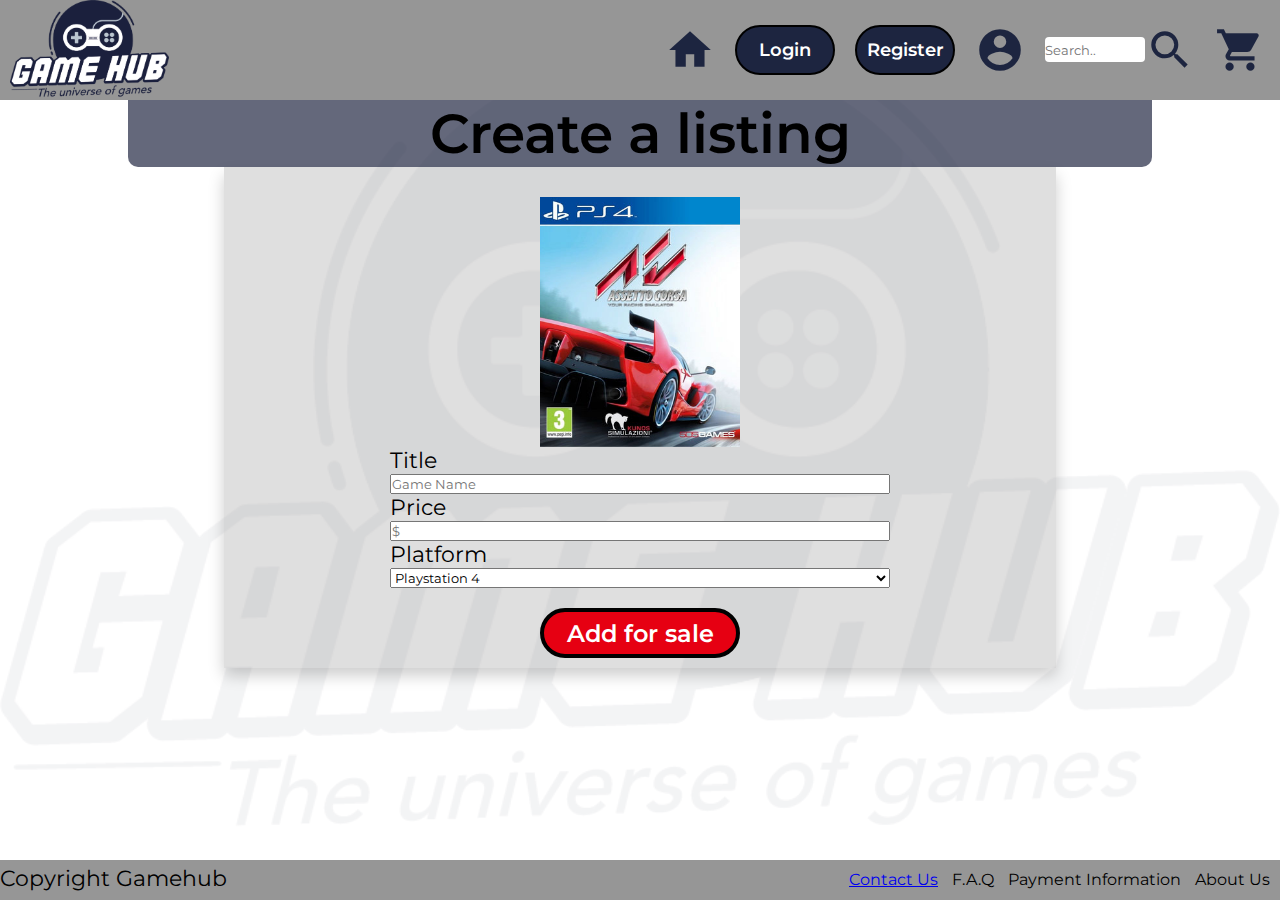
<file: sellgames.html>
<!DOCTYPE html>
<html lang="en">
  <head>
    <title>GameHub|My account</title>
    <meta name="description" content="My Account">
    <meta name="viewport" content="width=device-width, initial-scale=1">
    <link href="https://fonts.googleapis.com/css2?family=Montserrat:ital,wght@0,400;0,600;1,400;1,600&display=swap" rel="stylesheet">
    <link href="https://fonts.googleapis.com/icon?family=Material+Icons" rel="stylesheet">
    <link href="styles\styles.css" rel="stylesheet">
  </head>
  <body>
    <header>
      <div id="headerlogo">
        <a href="index.html">
          <img src="images/GameHub_Logo.png" alt="Logo for Gamehub" width="159px" height="100px">
        </a>
      </div>
      <nav>
        <ul>
          <li><a href="index.html">
              <span class="material-icons">home</span>
              </a>
          </li>
          <li><a href="login.html">
              <button class="loginbutton">Login</button>
              </a>
          </li>
          <li><a href="createaccount.html">
              <button class="registerbutton">Register</button>
              </a>
          </li>
          <li><a href="account.html">
              <span class="material-icons">account_circle</span>
              </a>
          </li>
          <li><input class="headersearch" type="text" title="search" placeholder="Search..">
              <a href="search.html">
              <span class="material-icons">search</span>
              </a>
          </li>
          <li><a href="checkout.html">
              <span class="material-icons">shopping_cart</span>
              </a>
          </li>
        </ul>
      </nav>
    </header>
    <main>
      <h1 id="sellgames">Create a listing</h1>
      <section class="addsale">
          <div class="sellgame">
              <img src="/images/Assetto.jpg" id="sellgamepic" alt="Add a picture of your game">
              <label for="gamename">Title</label>
              <input type="text" name="gamename" id="sellgamename" title="used game name" placeholder="Game Name">
              <label for="gameprice">Price</label>
              <input type="number" name="gameprice" id="sellgameprice" title="used game price" placeholder="$">
              <label for="gameplatform">Platform</label>
              <select title="selectplatform">
                  <option value="PS4" title="playstation">Playstation 4</option>
                  <option value="Xbone" title="xbox">Xbox One</option>
                  <option value="Switch" title="nintendo">Nintendo Switch</option>
              </select>
          <div class="sellgamebtn">
              <button id="sellgamebutton" type="submit">Add for sale</button>
          </div>
          </div>
      </section>  
    </main>
    <footer>
      <p>Copyright Gamehub</p>
      <ul>
        <li><a href="contact.html">Contact Us</a></li>
        <li>F.A.Q</li>
        <li>Payment Information</li>
        <li>About Us</li>
      </ul>
    </footer>
  </body>
</html>
</file>
